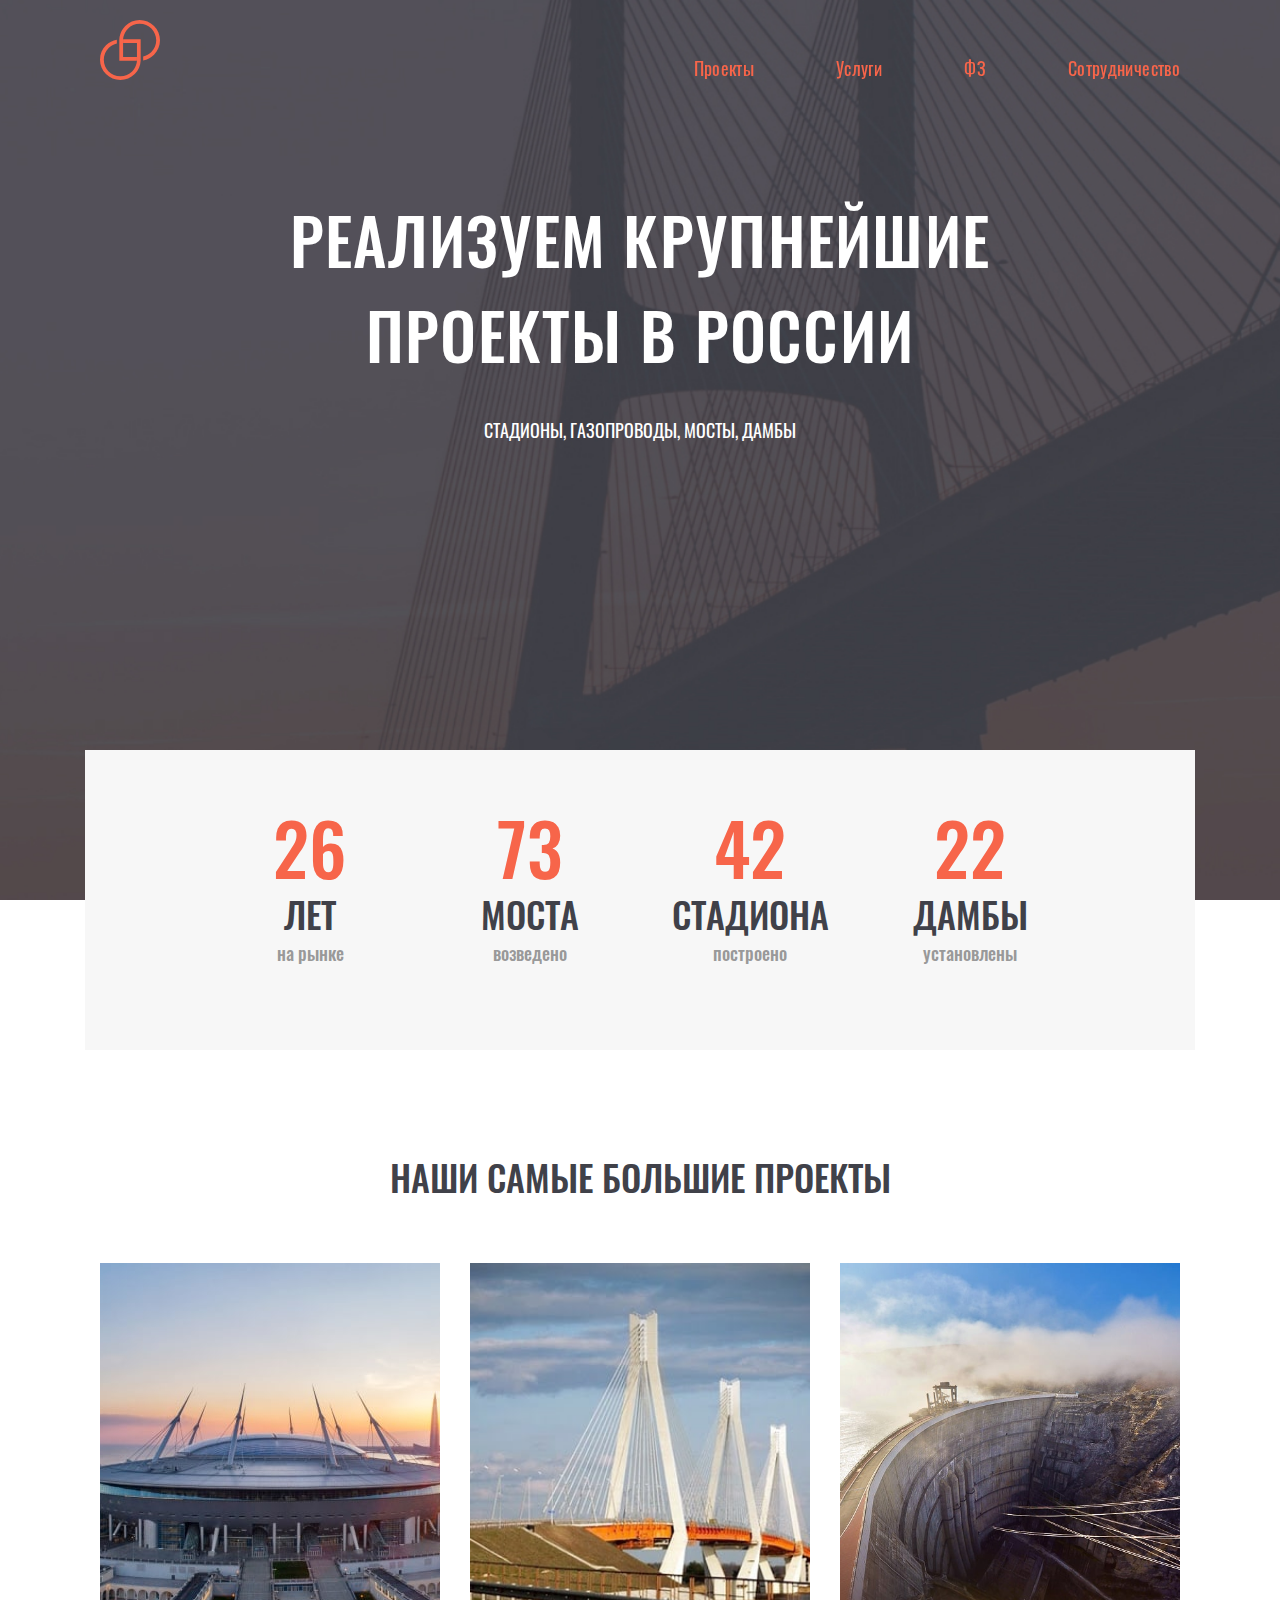
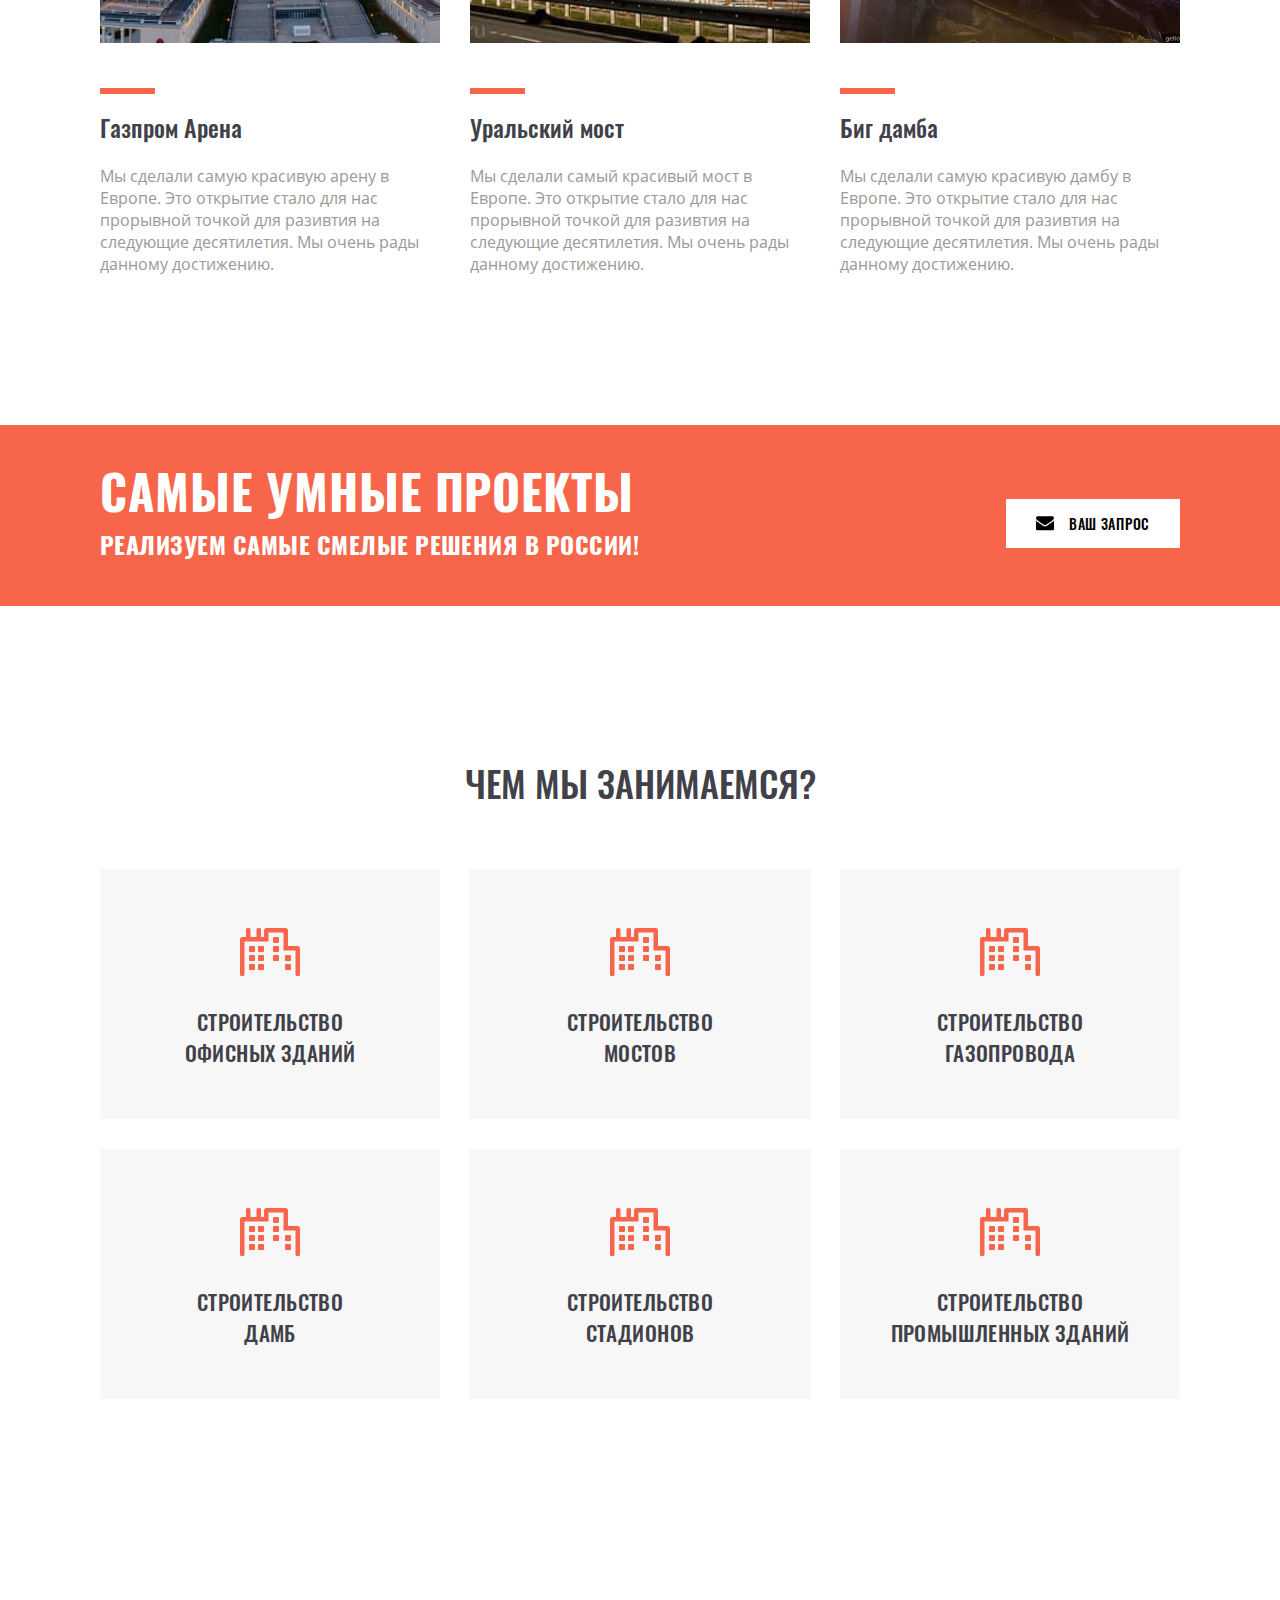
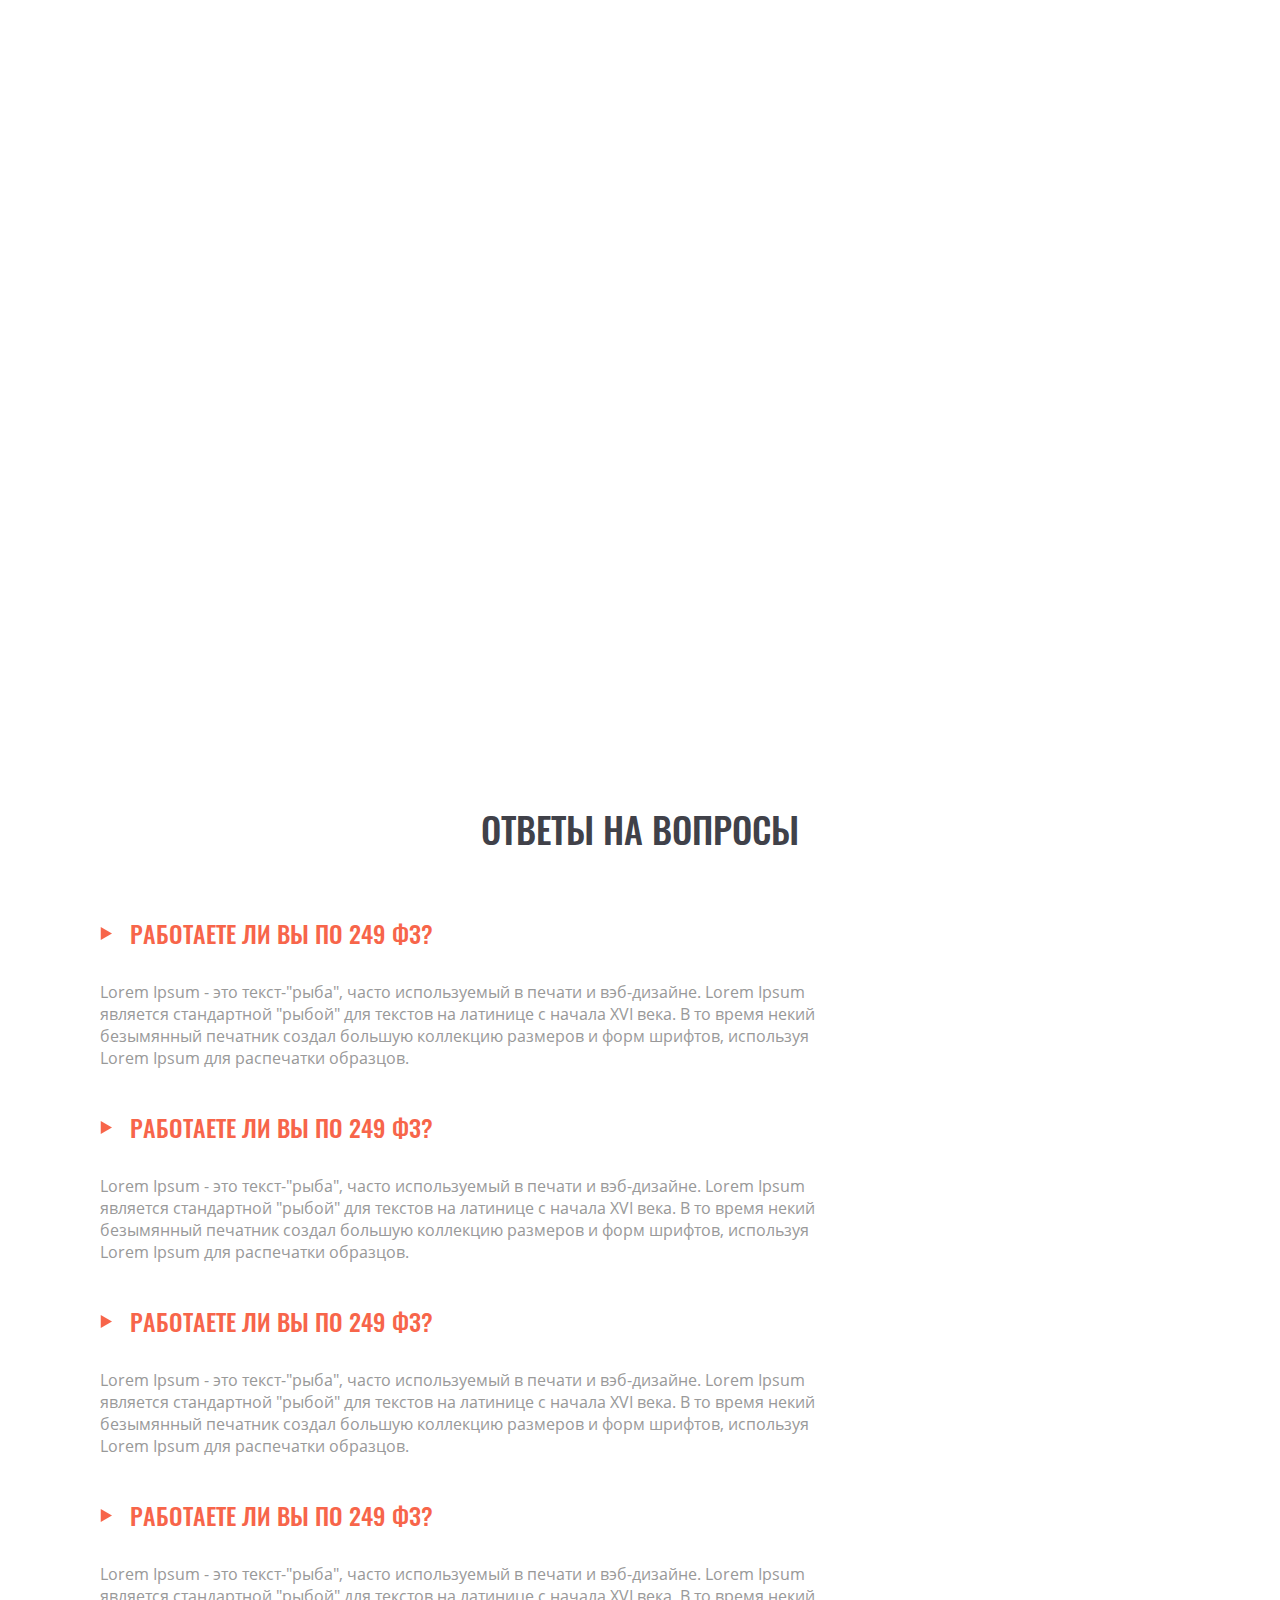
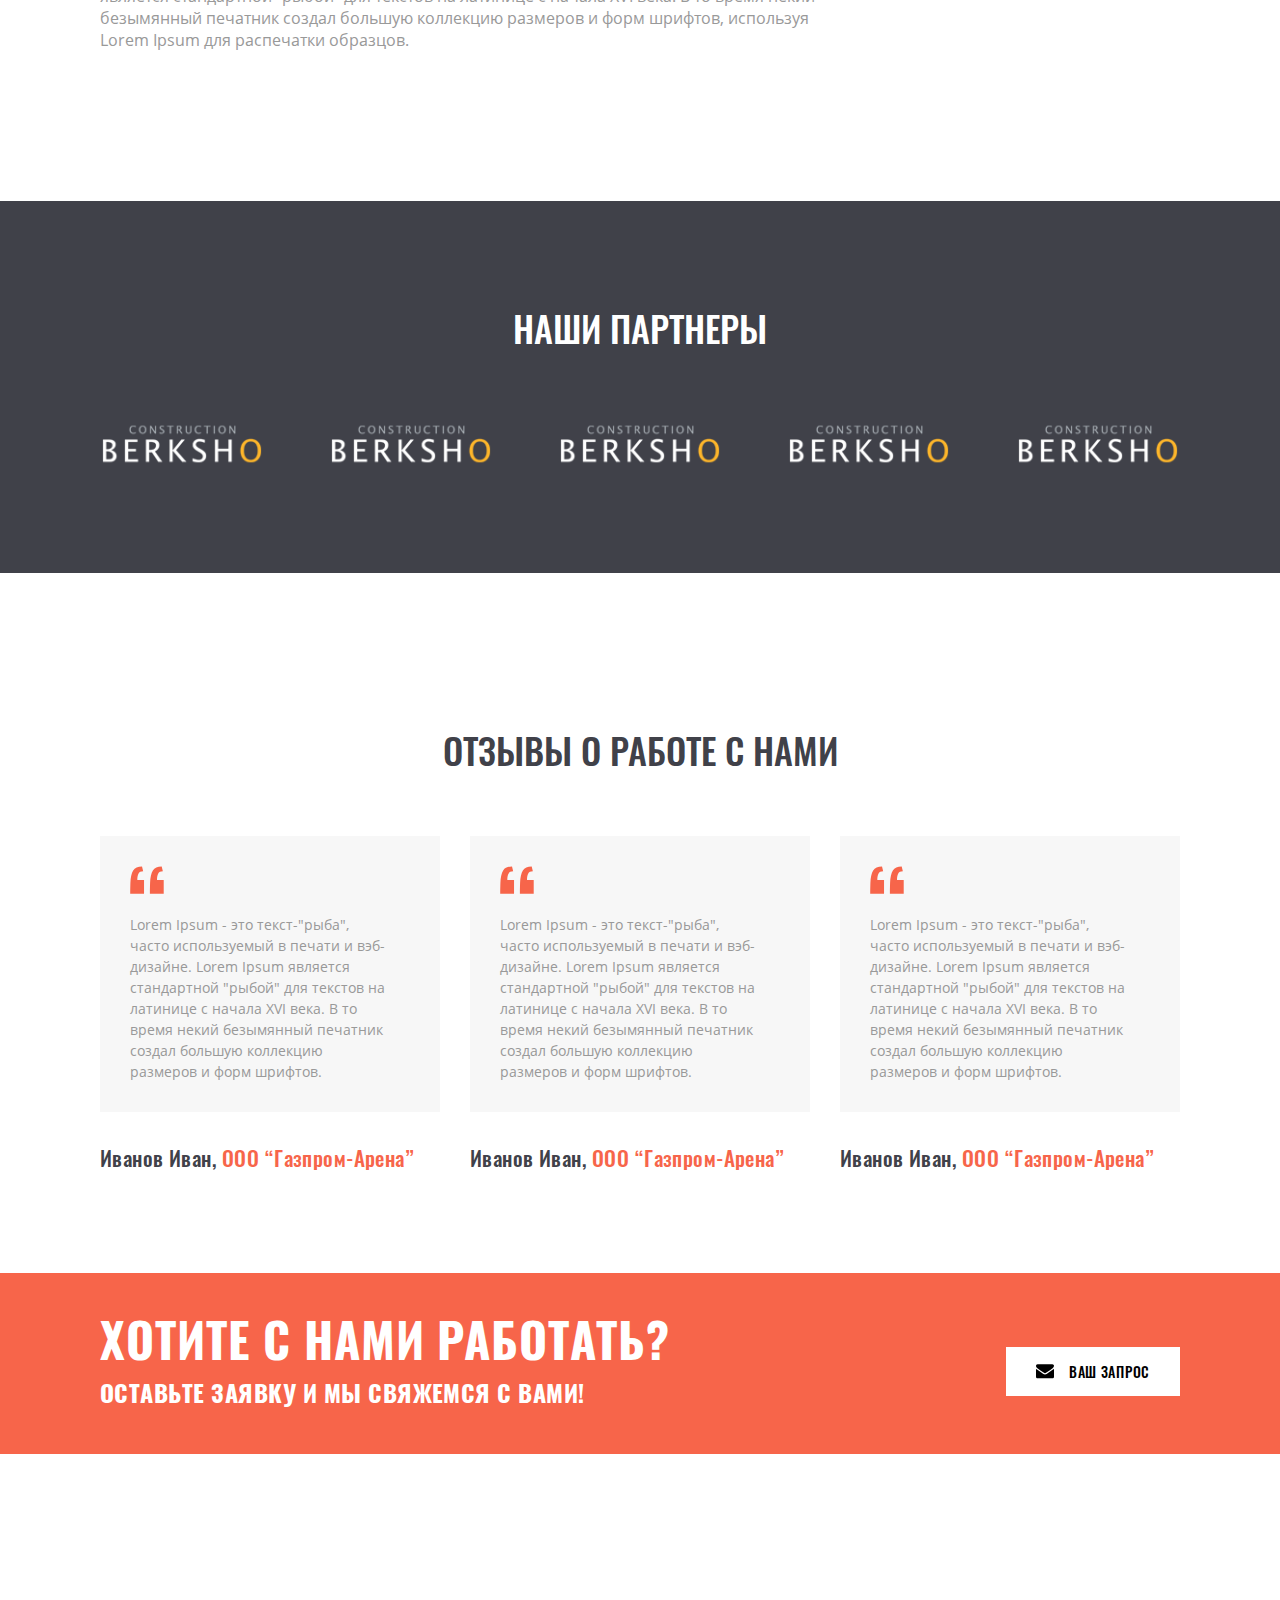
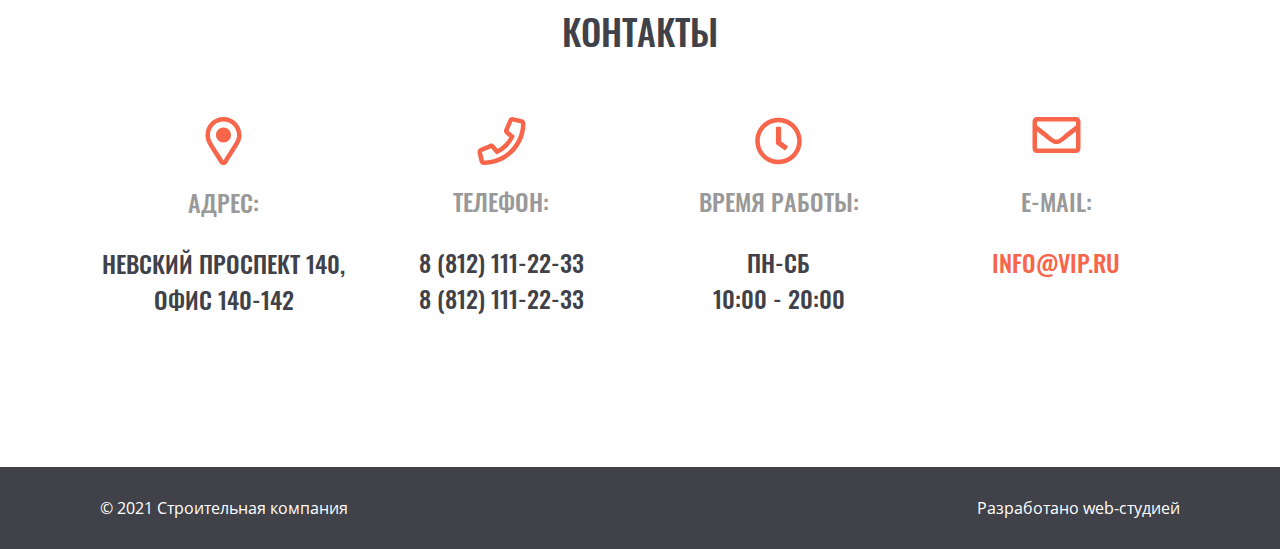
<file: index.html>
<!DOCTYPE html>
<html lang="ru">
<head>
    <meta charset="UTF-8">
    <meta name="viewport" content="width=device-width, initial-scale=1.0">
    <title>РЕАЛИЗУЕМ КРУПНЕЙШИЕ ПРОЕКТЫ В РОССИИ</title>
    <meta name="keywords" content="строительство, круанейшие строительные проекты, стадионы, газопроводы, мосты, дамбы">
    <meta name="description" content="РЕАЛИЗУЕМ КРУПНЕЙШИЕ СТРОИТЕЛЬНЫЕ ПРОЕКТЫ В РОССИИ. Стадионы, газопроводы, мосты, дамбы">
    <link rel="apple-touch-icon" sizes="180x180" href="img/favicon/apple-touch-icon.png">
    <link rel="icon" type="image/png" sizes="32x32" href="img/favicon/favicon-32x32.png">
    <link rel="icon" type="image/png" sizes="16x16" href="img/favicon/favicon-16x16.png">
    <link rel="manifest" href="img/favicon/site.webmanifest">
    <link rel="mask-icon" href="img/favicon/safari-pinned-tab.svg" color="#5bbad5">
    <link rel="shortcut icon" href="img/favicon/favicon.ico">
    <meta name="msapplication-TileColor" content="#2d89ef">
    <meta name="msapplication-config" content="img/favicon/browserconfig.xml">
    <meta name="theme-color" content="#ffffff">
    <link rel="stylesheet" href="./css/style.css">

</head>
<body>
    <!-- Header start -->
    <header class="header">
        <div class="wrapper">
            <div class="header__wrapper">
                <div class="header__logo">
                    <a href="#!" class="header__logo-link">
                        <img src="./img/svg/logo.svg" alt="logo" class="header__logo-pic">
                    </a>
                </div>
                <nav class="header__nav">
                    <ul class="header__list">
                        <li class="header__item">
                            <a href="#proects" class="header__link js-scroll">Проекты</a>
                        </li>
                        <li class="header__item">
                            <a href="#services" class="header__link js-scroll">Услуги</a>
                        </li>
                        <li class="header__item">
                            <a href="#fz" class="header__link js-scroll">ФЗ</a>
                        </li>
                        <li class="header__item">
                            <a href="#partners" class="header__link js-scroll">Сотрудничество</a>
                        </li>
                    </ul> 
                    <div class="header__nav-close">
                        <div class="header__nav-close-line"></div>
                        <div class="header__nav-close-line"></div>
                    </div>
                </nav>
                <div class="header__burger burger">
                    <span class="burger__line burger__line-first"></span>
                    <span class="burger__line burger__line-second"></span>
                    <span class="burger__line burger__line-third"></span>
                </div>
            </div>
        </div>
    </header>
    <!-- Header end -->

    <main class="main">
        <!-- Intro start -->
        <div class="intro">
            <div class="wrapper">
                <h1 class="intro__title">
                    РЕАЛИЗУЕМ КРУПНЕЙШИЕ <br>
                    ПРОЕКТЫ В РОССИИ
                </h1>
                <p class="intro__subtitle">
                    стадионы, газопроводы, мосты, дамбы
                </p>
            </div>  
        </div>
        <!-- Intro end -->

        <!-- Achievement start -->
        <section class="achievement">
            <div class="ach__wrap">
                <div class="ach__cards">
                    <div class="ach__card">
                        <p class="ach__1">
                        26
                        </p>
                        <p class="ach__2">
                        лет
                        </p>
                        <p class="ach__3">
                        на рынке
                        </p>
                    </div>
                    <div class="ach__card">
                        <p class="ach__1">
                        73
                        </p>
                        <p class="ach__2">
                        моста
                        </p>
                        <p class="ach__3">
                        возведено
                        </p>
                    </div>
                    <div class="ach__card">
                        <p class="ach__1">
                        42
                        </p>
                        <p class="ach__2">
                        стадиона
                        </p>
                        <p class="ach__3">
                        построено
                        </p>
                    </div>
                    <div class="ach__card">
                        <p class="ach__1">
                        22
                        </p>
                        <p class="ach__2">
                        дамбы
                        </p>
                        <p class="ach__3">
                        установлены
                        </p>
                    </div>
                </div>
            </div>
        </section>
        <!-- Achievement end -->

        <!-- Large start -->
        <section class="large" id="proects">
            <div class="wrapper">
                <h2 class="section__title">
                    НАШИ САМЫЕ БОЛЬШИЕ ПРОЕКТЫ
                </h2>
                <div class="large__cards">
                    <div class="large__card">
                        <img src="./img/lg_card_1-min.jpg" alt="Газпром Арена" class="large__card-pic">
                        <h3 class="large__card-title">
                            Газпром Арена
                        </h3>
                        <p class="large__card-text">
                            Мы сделали самую красивую арену в Европе. Это открытие стало для нас прорывной точкой для разивтия на следующие десятилетия. Мы очень рады данному достижению.
                        </p>
                    </div>
                    <div class="large__card">
                        <img src="./img/lg_card_2-min.jpg" alt="Газпром Арена" class="large__card-pic">
                        <h3 class="large__card-title">
                            Уральский мост
                        </h3>
                        <p class="large__card-text">
                            Мы сделали самый красивый мост в Европе. Это открытие стало для нас прорывной точкой для разивтия на следующие десятилетия. Мы очень рады данному достижению.
                        </p>
                    </div>
                    <div class="large__card">
                        <img src="./img/lg_card_3-min.jpg" alt="Газпром Арена" class="large__card-pic">
                        <h3 class="large__card-title">
                            Биг дамба
                        </h3>
                        <p class="large__card-text">
                            Мы сделали самую красивую дамбу в Европе. Это открытие стало для нас прорывной точкой для разивтия на следующие десятилетия. Мы очень рады данному достижению.
                        </p>
                    </div>
                </div>
            </div>
        </section>
        <!-- Large end -->

        <!-- Orange block start -->
        <div class="or__block">
            <div class="wrapper__full">
                    <div class="wrapper or__block-wrap">
                        <div class="or__block-question">
                            <h2 class="or__block-question-title">
                                САМЫЕ УМНЫЕ ПРОЕКТЫ
                            </h2>
                            <p class="or__block-question-text">
                                РЕАЛИЗУЕМ САМЫЕ СМЕЛЫЕ РЕШЕНИЯ В РОССИИ!
                            </p>
                        </div>                       
                        <a href="#!" class="or__block-button">Ваш запрос</a>
                    </div>
            </div>   
        </div>    
        <!-- Orange block end -->

        <!-- What do start -->
            <section class="what" id="services">
                <div class="wrapper">
                    <h2 class="section__title">
                        ЧЕМ МЫ ЗАНИМАЕМСЯ?
                    </h2>
                    <div class="what__cards">
                        <div class="what__card">
                            <img src="./img/svg/build-ico.svg" alt="СТРОИТЕЛЬСТВО ОФИСНЫХ ЗДАНИЙ" class="what__card-pic">
                            <h3 class="what__card-title">
                                СТРОИТЕЛЬСТВО <br> ОФИСНЫХ ЗДАНИЙ
                            </h3>
                            <a href="#!" class="what__card-link"></a>
                        </div>
                        <div class="what__card">
                            <img src="./img/svg/build-ico.svg" alt="СТРОИТЕЛЬСТВО МОСТОВ" class="what__card-pic">
                            <h3 class="what__card-title">
                                СТРОИТЕЛЬСТВО <br> МОСТОВ
                            </h3>
                            <a href="#!" class="what__card-link"></a>
                        </div>
                        <div class="what__card">
                            <img src="./img/svg/build-ico.svg" alt="СТРОИТЕЛЬСТВО ГАЗОПРОВОДА" class="what__card-pic">
                            <h3 class="what__card-title">
                                СТРОИТЕЛЬСТВО <br> ГАЗОПРОВОДА
                            </h3>
                            <a href="#!" class="what__card-link"></a>
                        </div>
                        <div class="what__card">
                            <img src="./img/svg/build-ico.svg" alt="СТРОИТЕЛЬСТВО ДАМБ" class="what__card-pic">
                            <h3 class="what__card-title">
                                СТРОИТЕЛЬСТВО <br> ДАМБ
                            </h3>
                            <a href="#!" class="what__card-link"></a>
                        </div>
                        <div class="what__card">
                            <img src="./img/svg/build-ico.svg" alt="СТРОИТЕЛЬСТВО СТАДИОНОВ" class="what__card-pic">
                            <h3 class="what__card-title">
                                СТРОИТЕЛЬСТВО <br> СТАДИОНОВ
                            </h3>
                            <a href="#!" class="what__card-link"></a>
                        </div>
                        <div class="what__card">
                            <img src="./img/svg/build-ico.svg" alt="СТРОИТЕЛЬСТВО ПРОМЫШЛЕННЫХ ЗДАНИЙ" class="what__card-pic">
                            <h3 class="what__card-title">
                                СТРОИТЕЛЬСТВО <br> ПРОМЫШЛЕННЫХ ЗДАНИЙ
                            </h3>
                            <a href="#!" class="what__card-link"></a>
                        </div>
                    </div>
                </div>
            </section>
        <!-- What do end -->

        <!-- Videos start -->
        <div class="videos">
            <div class="wrapper__full video__wrap">
                <div class="video__items"></div>
                <iframe class="video__element" src="https://www.youtube.com/embed/6AVkSsaE6bc" allow="accelerometer; autoplay; encrypted-media; gyroscope; picture-in-picture" allowfullscreen></iframe>
            </div>   
        </div>
        <!-- Videos end -->

        <!-- Questions start -->
        <section class="questions" id="fz">
            <div class="wrapper">
                <h2 class="section__title">
                    ОТВЕТЫ НА ВОПРОСЫ
                </h2>
                <div class="questions__question">
                    <h3 class="questions__question-subtitle">
                        РАБОТАЕТЕ ЛИ ВЫ ПО 249 ФЗ?
                    </h3>
                    <p class="questions__question-answer">
                        Lorem Ipsum - это текст-"рыба", часто используемый в печати и вэб-дизайне. Lorem Ipsum является стандартной "рыбой" для текстов на латинице с начала XVI века. В то время некий безымянный печатник создал большую коллекцию размеров и форм шрифтов, используя Lorem Ipsum для распечатки образцов. 
                    </p>
                </div>
                <div class="questions__question">
                    <h3 class="questions__question-subtitle">
                        РАБОТАЕТЕ ЛИ ВЫ ПО 249 ФЗ?
                    </h3>
                    <p class="questions__question-answer">
                        Lorem Ipsum - это текст-"рыба", часто используемый в печати и вэб-дизайне. Lorem Ipsum является стандартной "рыбой" для текстов на латинице с начала XVI века. В то время некий безымянный печатник создал большую коллекцию размеров и форм шрифтов, используя Lorem Ipsum для распечатки образцов. 
                    </p>
                </div>
                <div class="questions__question">
                    <h3 class="questions__question-subtitle">
                        РАБОТАЕТЕ ЛИ ВЫ ПО 249 ФЗ?
                    </h3>
                    <p class="questions__question-answer">
                        Lorem Ipsum - это текст-"рыба", часто используемый в печати и вэб-дизайне. Lorem Ipsum является стандартной "рыбой" для текстов на латинице с начала XVI века. В то время некий безымянный печатник создал большую коллекцию размеров и форм шрифтов, используя Lorem Ipsum для распечатки образцов. 
                    </p>
                </div>
                <div class="questions__question">
                    <h3 class="questions__question-subtitle">
                        РАБОТАЕТЕ ЛИ ВЫ ПО 249 ФЗ?
                    </h3>
                    <p class="questions__question-answer">
                        Lorem Ipsum - это текст-"рыба", часто используемый в печати и вэб-дизайне. Lorem Ipsum является стандартной "рыбой" для текстов на латинице с начала XVI века. В то время некий безымянный печатник создал большую коллекцию размеров и форм шрифтов, используя Lorem Ipsum для распечатки образцов. 
                    </p>
                </div>
            </div>    
        </section>
        <!-- Questions end -->

        <!-- Partners start -->
        <section class="partners" id="partners">
            <div class="wrapper__full partners__wrap">
                <div class="wrapper">
                    <h2 class="section__title partners__title">
                        наши партнеры
                    </h2>
                    <div class="partners__pics">
                            <div class="partners__pic">
                                <img src="./img/svg/partner-logo.svg" alt="BERKSHO" class="partners__pic-thumb">  
                            </div>
                            <div class="partners__pic">
                                <img src="./img/svg/partner-logo.svg" alt="BERKSHO" class="partners__pic-thumb">  
                            </div>
                            <div class="partners__pic">
                                <img src="./img/svg/partner-logo.svg" alt="BERKSHO" class="partners__pic-thumb">  
                            </div>
                            <div class="partners__pic">
                                <img src="./img/svg/partner-logo.svg" alt="BERKSHO" class="partners__pic-thumb">  
                            </div>
                            <div class="partners__pic">
                                <img src="./img/svg/partner-logo.svg" alt="BERKSHO" class="partners__pic-thumb">  
                            </div> 
                    </div>
                </div>
            </div>
        </section>
        <!-- Partners end --> 
        
        <!-- Reviews start -->
        <section class="reviews">
            <div class="wrapper">
                <h2 class="section__title">
                    отзывы о работе с нами
                </h2>
                <div class="reviews__cards">
                    <div class="reviews__card">
                        <div class="reviews__card-pic">
                            <img src="./img/svg/rew.svg" alt="Quotes" class="reviews__img">
                            <blockquote class="reviews__quote">Lorem Ipsum - это текст-"рыба", часто используемый в печати и вэб-дизайне. Lorem Ipsum является стандартной "рыбой" для текстов на латинице с начала XVI века. В то время некий безымянный печатник создал большую коллекцию размеров и форм шрифтов.</blockquote>
                        </div>
                        <cite class="reviews__cards-name">
                            Иванов Иван, <span class="reviews__cards-name-or">ООО “Газпром-Арена”</span>
                        </cite>
                    </div>
                    <div class="reviews__card">
                        <div class="reviews__card-pic">
                            <img src="./img/svg/rew.svg" alt="Quotes" class="reviews__img">
                            <blockquote class="reviews__quote">Lorem Ipsum - это текст-"рыба", часто используемый в печати и вэб-дизайне. Lorem Ipsum является стандартной "рыбой" для текстов на латинице с начала XVI века. В то время некий безымянный печатник создал большую коллекцию размеров и форм шрифтов.</blockquote>
                        </div>
                        <cite class="reviews__cards-name">
                            Иванов Иван, <span class="reviews__cards-name-or">ООО “Газпром-Арена”</span>
                        </cite>
                    </div>
                    <div class="reviews__card">
                        <div class="reviews__card-pic">
                            <img src="./img/svg/rew.svg" alt="Quotes" class="reviews__img">
                            <blockquote class="reviews__quote">Lorem Ipsum - это текст-"рыба", часто используемый в печати и вэб-дизайне. Lorem Ipsum является стандартной "рыбой" для текстов на латинице с начала XVI века. В то время некий безымянный печатник создал большую коллекцию размеров и форм шрифтов.</blockquote>
                        </div>
                        <cite class="reviews__cards-name">
                            Иванов Иван, <span class="reviews__cards-name-or">ООО “Газпром-Арена”</span>
                        </cite>
                    </div> 
                </div>
            </div>
        </section>
        <!-- Reviews end -->

        <!-- Orange block second start -->
        <div class="or__block">
            <div class="wrapper__full">
                    <div class="wrapper or__block-wrap">
                        <div class="or__block-question">
                            <h2 class="or__block-question-title">
                                ХОТИТЕ С НАМИ РАБОТАТЬ?
                            </h2>
                            <p class="or__block-question-text">
                                ОСТАВЬТЕ ЗАЯВКУ И МЫ СВЯЖЕМСЯ С ВАМИ!   
                            </p>
                        </div>                       
                        <a href="#!" class="or__block-button">Ваш запрос</a>
                    </div>
            </div>   
        </div>    
        <!-- Orange block second end -->

        <!-- Сontacts start -->
        <section class="contacts">
            <div class="wrapper">
                <h2 class="section__title">
                    КОНТАКТЫ
                </h2>
                <div class="contacts__cards">
                    <div class="contacts__card">
                        <div class="contacts__card-pic">
                            <img src="./img/svg/contact-1.svg" alt="adres" class="contacts__card-thumb">
                        </div>
                        <h3 class="contacts__card-title">
                            адрес:
                        </h3>
                        <p class="contacts__card-desk">
                            НЕВСКИЙ ПРОСПЕКТ 140, ОФИС 140-142
                        </p>
                    </div>
                    <div class="contacts__card">
                        <div class="contacts__card-pic">
                            <img src="./img/svg/contact-2.svg" alt="adres" class="contacts__card-thumb">
                        </div>
                        <h3 class="contacts__card-title">
                            ТЕЛЕФОН:
                        </h3>
                        <p class="contacts__card-desk">
                            8 (812) 111-22-33 <br> 8 (812) 111-22-33
                        </p>
                    </div>
                    <div class="contacts__card">
                        <div class="contacts__card-pic">
                            <img src="./img/svg/contact-3.svg" alt="adres" class="contacts__card-thumb">
                        </div>
                        <h3 class="contacts__card-title">
                            ВРЕМЯ РАБОТЫ:
                        </h3>
                        <p class="contacts__card-desk">
                            ПН-СБ  <br>  10:00 - 20:00
                        </p>
                    </div>
                    <div class="contacts__card">
                        <div class="contacts__card-pic-mail">
                            <img src="./img/svg/contact-4.svg" alt="adres" class="contacts__card-thumb">
                        </div>
                        <h3 class="contacts__card-title">
                            E-MAIL:
                        </h3>
                        <p class="contacts__card-mail">
                            INFO@VIP.RU
                        </p>
                    </div>
                </div>   
            </div>
        </section>
        <!-- Сontacts end -->    
    </main> 

    <!-- Footer start -->
    <footer class="footer">
        <div class="wrapper__full footer__wrap">
            <div class="footer__item wrapper">
                <p class="footer__p">
                    © 2021 Строительная компания
                </p>
                <p class="footer__p">
                    Разработано web-студией
                </p>
            </div>   
        </div>
    </footer>

    <!-- Footer end -->

    <script src="./js/script.js"></script>
</body>
</html>
</file>
<file: css/style.css>
/* http://meyerweb.com/eric/tools/css/reset/
   v2.0-modified | 20110126
   License: none (public domain)
*/

html, body, div, span, applet, object, iframe,
h1, h2, h3, h4, h5, h6, p, blockquote, pre,
a, abbr, acronym, address, big, cite, code,
del, dfn, em, img, ins, kbd, q, s, samp,
small, strike, strong, sub, sup, tt, var,
b, u, i, center,
dl, dt, dd, ol, ul, li,
fieldset, form, label, legend,
table, caption, tbody, tfoot, thead, tr, th, td,
article, aside, canvas, details, embed,
figure, figcaption, footer, header, hgroup,
menu, nav, output, ruby, section, summary,
time, mark, audio, video {
  margin: 0;
	padding: 0;
	border: 0;
	font-size: 100%;
	font: inherit;
	vertical-align: baseline;
}

/* make sure to set some focus styles for accessibility */
:focus {
    outline: 0;
}

/* HTML5 display-role reset for older browsers */
article, aside, details, figcaption, figure,
footer, header, hgroup, menu, nav, section {
	display: block;
}

body {
	line-height: 1;
}

ol, ul {
	list-style: none;
}

blockquote, q {
	quotes: none;
}

blockquote:before, blockquote:after,
q:before, q:after {
	content: '';
	content: none;
}

table {
	border-collapse: collapse;
	border-spacing: 0;
}

input[type=search]::-webkit-search-cancel-button,
input[type=search]::-webkit-search-decoration,
input[type=search]::-webkit-search-results-button,
input[type=search]::-webkit-search-results-decoration {
    -webkit-appearance: none;
    -moz-appearance: none;
}

input[type=search] {
    -webkit-appearance: none;
    -moz-appearance: none;
    -webkit-box-sizing: content-box;
    -moz-box-sizing: content-box;
    box-sizing: content-box;
}

textarea {
    overflow: auto;
    vertical-align: top;
    resize: vertical;
}

/**
 * Correct `inline-block` display not defined in IE 6/7/8/9 and Firefox 3.
 */

audio,
canvas,
video {
    display: inline-block;
    *display: inline;
    *zoom: 1;
    max-width: 100%;
}

/**
 * Prevent modern browsers from displaying `audio` without controls.
 * Remove excess height in iOS 5 devices.
 */

audio:not([controls]) {
    display: none;
    height: 0;
}

/**
 * Address styling not present in IE 7/8/9, Firefox 3, and Safari 4.
 * Known issue: no IE 6 support.
 */

[hidden] {
    display: none;
}

/**
 * 1. Correct text resizing oddly in IE 6/7 when body `font-size` is set using
 *    `em` units.
 * 2. Prevent iOS text size adjust after orientation change, without disabling
 *    user zoom.
 */

html {
    font-size: 100%; /* 1 */
    -webkit-text-size-adjust: 100%; /* 2 */
    -ms-text-size-adjust: 100%; /* 2 */
}

/**
 * Address `outline` inconsistency between Chrome and other browsers.
 */

a:focus {
    outline: thin dotted;
}

/**
 * Improve readability when focused and also mouse hovered in all browsers.
 */

a:active,
a:hover {
    outline: 0;
}

/**
 * 1. Remove border when inside `a` element in IE 6/7/8/9 and Firefox 3.
 * 2. Improve image quality when scaled in IE 7.
 */

img {
    border: 0; /* 1 */
    -ms-interpolation-mode: bicubic; /* 2 */
}

/**
 * Address margin not present in IE 6/7/8/9, Safari 5, and Opera 11.
 */

figure {
    margin: 0;
}

/**
 * Correct margin displayed oddly in IE 6/7.
 */

form {
    margin: 0;
}

/**
 * Define consistent border, margin, and padding.
 */

fieldset {
    border: 1px solid #c0c0c0;
    margin: 0 2px;
    padding: 0.35em 0.625em 0.75em;
}

/**
 * 1. Correct color not being inherited in IE 6/7/8/9.
 * 2. Correct text not wrapping in Firefox 3.
 * 3. Correct alignment displayed oddly in IE 6/7.
 */

legend {
    border: 0; /* 1 */
    padding: 0;
    white-space: normal; /* 2 */
    *margin-left: -7px; /* 3 */
}

/**
 * 1. Correct font size not being inherited in all browsers.
 * 2. Address margins set differently in IE 6/7, Firefox 3+, Safari 5,
 *    and Chrome.
 * 3. Improve appearance and consistency in all browsers.
 */

button,
input,
select,
textarea {
    font-size: 100%; /* 1 */
    margin: 0; /* 2 */
    vertical-align: baseline; /* 3 */
    *vertical-align: middle; /* 3 */
}

/**
 * Address Firefox 3+ setting `line-height` on `input` using `!important` in
 * the UA stylesheet.
 */

button,
input {
    line-height: normal;
}

/**
 * Address inconsistent `text-transform` inheritance for `button` and `select`.
 * All other form control elements do not inherit `text-transform` values.
 * Correct `button` style inheritance in Chrome, Safari 5+, and IE 6+.
 * Correct `select` style inheritance in Firefox 4+ and Opera.
 */

button,
select {
    text-transform: none;
}

/**
 * 1. Avoid the WebKit bug in Android 4.0.* where (2) destroys native `audio`
 *    and `video` controls.
 * 2. Correct inability to style clickable `input` types in iOS.
 * 3. Improve usability and consistency of cursor style between image-type
 *    `input` and others.
 * 4. Remove inner spacing in IE 7 without affecting normal text inputs.
 *    Known issue: inner spacing remains in IE 6.
 */

button,
html input[type="button"], /* 1 */
input[type="reset"],
input[type="submit"] {
    -webkit-appearance: button; /* 2 */
    cursor: pointer; /* 3 */
    *overflow: visible;  /* 4 */
}

/**
 * Re-set default cursor for disabled elements.
 */

button[disabled],
html input[disabled] {
    cursor: default;
}

/**
 * 1. Address box sizing set to content-box in IE 8/9.
 * 2. Remove excess padding in IE 8/9.
 * 3. Remove excess padding in IE 7.
 *    Known issue: excess padding remains in IE 6.
 */

input[type="checkbox"],
input[type="radio"] {
    box-sizing: border-box; /* 1 */
    padding: 0; /* 2 */
    *height: 13px; /* 3 */
    *width: 13px; /* 3 */
}

/**
 * 1. Address `appearance` set to `searchfield` in Safari 5 and Chrome.
 * 2. Address `box-sizing` set to `border-box` in Safari 5 and Chrome
 *    (include `-moz` to future-proof).
 */

input[type="search"] {
    -webkit-appearance: textfield; /* 1 */
    -moz-box-sizing: content-box;
    -webkit-box-sizing: content-box; /* 2 */
    box-sizing: content-box;
}

/**
 * Remove inner padding and search cancel button in Safari 5 and Chrome
 * on OS X.
 */

input[type="search"]::-webkit-search-cancel-button,
input[type="search"]::-webkit-search-decoration {
    -webkit-appearance: none;
}

/**
 * Remove inner padding and border in Firefox 3+.
 */

button::-moz-focus-inner,
input::-moz-focus-inner {
    border: 0;
    padding: 0;
}

/**
 * 1. Remove default vertical scrollbar in IE 6/7/8/9.
 * 2. Improve readability and alignment in all browsers.
 */

textarea {
    overflow: auto; /* 1 */
    vertical-align: top; /* 2 */
}

/**
 * Remove most spacing between table cells.
 */

table {
    border-collapse: collapse;
    border-spacing: 0;
}

html,
button,
input,
select,
textarea {
    color: #222;
}


::-moz-selection {
    background: #b3d4fc;
    text-shadow: none;
}

::selection {
    background: #b3d4fc;
    text-shadow: none;
}

img {
    vertical-align: middle;
}

fieldset {
    border: 0;
    margin: 0;
    padding: 0;
}

textarea {
    resize: vertical;
}

.chromeframe {
    margin: 0.2em 0;
    background: #ccc;
    color: #000;
    padding: 0.2em 0;
}

/* oswald-regular - cyrillic */
@font-face {
    font-family: 'Oswald';
    font-style: normal;
    font-weight: 400;
    src: local(''),
         url('../fonts/oswald-v31-cyrillic-regular.woff2') format('woff2'), /* Chrome 26+, Opera 23+, Firefox 39+ */
         url('../fonts/oswald-v31-cyrillic-regular.woff') format('woff'); /* Chrome 6+, Firefox 3.6+, IE 9+, Safari 5.1+ */
  }
  /* oswald-500 - cyrillic */
  @font-face {
    font-family: 'Oswald';
    font-style: normal;
    font-weight: 500;
    src: local(''),
         url('../fonts/oswald-v31-cyrillic-500.woff2') format('woff2'), /* Chrome 26+, Opera 23+, Firefox 39+ */
         url('../fonts/oswald-v31-cyrillic-500.woff') format('woff'); /* Chrome 6+, Firefox 3.6+, IE 9+, Safari 5.1+ */
  }
  /* oswald-700 - cyrillic */
  @font-face {
    font-family: 'Oswald';
    font-style: normal;
    font-weight: 700;
    src: local(''),
         url('../fonts/oswald-v31-cyrillic-700.woff2') format('woff2'), /* Chrome 26+, Opera 23+, Firefox 39+ */
         url('../fonts/oswald-v31-cyrillic-700.woff') format('woff'); /* Chrome 6+, Firefox 3.6+, IE 9+, Safari 5.1+ */
}

/* open-sans-regular - cyrillic */
@font-face {
    font-family: 'Open Sans';
    font-style: normal;
    font-weight: 400;
    src: local('Open Sans Regular'), local('OpenSans-Regular'),
         url('../fonts/open-sans-v17-cyrillic-regular.woff2') format('woff2'), /* Chrome 26+, Opera 23+, Firefox 39+ */
         url('../fonts/open-sans-v17-cyrillic-regular.woff') format('woff'); /* Chrome 6+, Firefox 3.6+, IE 9+, Safari 5.1+ */
}

html {
    box-sizing: border-box;
}

*, *::before, *::after {
    box-sizing: inherit;
}

body {
    font-family: 'Oswald';
    font-style: normal;
    font-size: 16px;
    line-height: 1.2;
    font-weight: normal;
    color: #404149;
}

img {
    max-width: 100%; /*Чтобы сохранялась ширина картинок всегда*/
    height: auto;/*Чтобы по высоте сжималась пропорционально*/
}

.wrapper {
    max-width: 1110px;
    margin: 0 auto;
    padding: 0 15px;
}  

.wrapper__full {
    max-width: 1920px;
    margin: 0 auto;
    padding: 0 15px;
}

.section__title {
    font-weight: 500;
    font-size: 36px;
    line-height: 53px;
    text-align: center;
    text-transform: uppercase;
    padding-bottom: 60px;
}

/* Header styles start*/

.header {
    position: fixed;
    top: 0;
    left: 0;
    width: 100%;
    transition: .2s linear;
    padding-bottom: 20px;
    z-index: 999;
}

.header__active {
    background: #404149;
}

.header__wrapper {
    display: flex;
    flex-wrap: wrap;
    align-items: flex-end;
    justify-content: space-between;
    padding-top: 20px;
}

.header__list {
    display: flex;
    flex-wrap: wrap;
}

.header__item {
    margin-right: 82px;
}

.header__item:last-child {
    margin-right: 0px;
}

.header__link {
    font-size: 18px;
    line-height: 24px;
    color: #F7654A;
    text-decoration: none;
    letter-spacing: 0.02em;
}

.header__link:hover, .header__link:focus, .header__link:active {
    opacity: .75;
}

.header__burger {
    display: none;
    width: 50px;
    height: 50px;
    background-color: #F7654A;
    position: relative;
}

.burger__line {
    display: block;
    width: 20px;
    height: 3px;
    background-color: white;
    position: absolute;
    margin: 0 14px;
    border-radius: 10%;
}

.burger__line-first {
    top: 17px;
}

.burger__line-second {
    top: 50%;
    transform: translateY(-50%);
}

.burger__line-third {
    bottom: 17px;
}


/* Header styles end*/

/* Intro styles start*/

.intro {
    min-height: 100vh;
    background: url(../img/intro_bg.jpg) no-repeat center/cover;
    padding-top: 192px;
}

.intro__title {
    font-weight: 500;
    font-size: 64px;
    line-height: 95px;
    text-align: center;
    letter-spacing: 0.02em;
    text-transform: uppercase;
    color: #FFFFFF;
    padding-bottom: 35px;
}

.intro__subtitle {
    font-size: 18px;
    line-height: 27px;
    text-align: center;
    text-transform: uppercase;
    color: #FFFFFF;
    padding-bottom: 170px;
}
/* Intro styles end*/

/* Achievement styles start*/

.achievement {
    margin-bottom: 100px;
    height: 150px;
}

.ach__wrap{
    max-width: 1110px;
    background-color: #F7F7F7;
    margin: 0 auto;
    height: 300px;
    transform: translateY(-50%);
}

.ach__cards {
    display: grid;
    grid-template-columns: repeat(4, 1fr);
    gap: 30px;
    padding: 57px 130px;
}

.ach__card {
    grid-column: span 1;
}

.ach__1 {
    font-weight: 500;
    font-size: 72px;
    line-height: 80px;
    text-transform: uppercase;
    color: #F7654A;
    text-align: center;
}

.ach__2 {
    font-weight: 500;
    font-size: 36px;
    line-height: 53px;
    text-transform: uppercase;
    text-align: center;
}

.ach__3 {
    font-weight: 500;
    font-size: 18px;
    line-height: 27px;
    color: #999999;
    text-align: center;
}
/* Achievement styles end*/


/* Large styles start*/

.large {
    margin-bottom: 150px;
}

.large__cards {
    display: grid;
    grid-template-columns: repeat(3, 1fr);
    gap: 30px;
    padding: 0 0;
}

.large__card {
    grid-column: span 1;
}

.large__card-pic {
    width: 350px;
    height: 380px;
    margin-bottom: 45px;
    object-fit: cover;
}

.large__card-title {
    font-weight: 500;
    font-size: 24px;
    line-height: 36px;
    position: relative;
    margin-bottom: 20px;
}

.large__card-title::before {
    display: block;
    content: '';
    width: 55px;
    height: 6px;
    background-color: #F7654A;
    bottom: 0;
    left: 0;
    margin-bottom: 15px;
}

.large__card-text {
    font-family: Open Sans;
    font-size: 16px;
    line-height: 22px;
    color: #999999;
}

/* Large styles end*/

/* Orange block styles start*/

.or__block {
    background-color: #F7654A;
    height: 181px;
    margin-bottom: 150px;
}

.or__block-wrap {
    display: flex;
    flex-wrap: wrap;
    align-items: flex-end;
    justify-content: space-between;
}

.or__block-question {
    padding-right: 100px;
}

.or__block-question-title {
    font-size: 48px;
    line-height: 71px;
    letter-spacing: 0.02em;
    color: #FFFFFF;
    font-weight: 600;
    padding-top: 30px;
}

.or__block-question-text {
    font-weight: 600;
    font-size: 24px;
    line-height: 36px;
    letter-spacing: 0.02em;
    color: #FFFFFF;
}

.or__block-button {
    background: white url(../img/svg/mail.svg) no-repeat 30px 17px;
    font-weight: 500;
    font-size: 14px;
    line-height: 21px;
    letter-spacing: 0.05em;
    color: #000000;
    text-transform: uppercase;
    padding-left: 63px;
    padding-bottom: 14px;
    padding-top: 14px;
    padding-right: 30px;
    border: 0;
    margin-bottom: 14px;
    text-decoration: none;
    transition: .2s all;
}

.or__block-button:hover, .button__inquiry:active {
    background: white url(../img/svg/mail.svg) no-repeat 30px 15px;
}

/* Orange block styles end*/


/* What do styles start*/

.what {
    margin-bottom: 150px;
}

.what__cards {
    display: grid;
    grid-template-columns: repeat(6, 1fr);
    gap: 30px;
}

.what__card {
    grid-column: span 2;
    display: flex; 
    flex-direction: column;
    background: #F7F7F7;
    max-width: 350px;
    height: 250px;
    position: relative;
}

.what__card:hover, .what__card:active {
    transform: scale(1.05);
} 

.what__card-pic {
    display: block;
    margin: 0 auto;
    padding: 59px 0 30px;
    max-width: 60px;

}

.what__card-title {
    font-weight: 500;
    font-size: 21px;
    line-height: 31px;
    text-align: center;
    letter-spacing: 0.02em;
}

.what__card-link {
    position: absolute;
    top: 0;
    left: 0;
    width: 100%;
    height: 100%;
    z-index: 2;
}

/* What do styles end*/

/* Videos styles start*/

.videos {
    width: 100%;
    margin-bottom: 150px;
}

.video__wrap {
    position: relative;
}

.video__items {
    padding-top: 56.25%;
}

.video__element {
    position: absolute;
    top: 0;
    left: 0;
    width: 100%;
    height: 100%;
}

/* Videos styles end*/

/* Questions styles start*/

.questions {
    margin-bottom: 150px;
}

.questions__question-subtitle {
    font-weight: 500;
    font-size: 24px;
    line-height: 36px;
    color: #F7654A;
    padding-left: 30px;
    background: url(../img/svg/q-ico.svg) no-repeat left center;
    margin-bottom: 30px;
    transition: .2s all;
}

.questions__question-subtitle:hover {
    opacity: .85;
}

.questions__question-subtitle:active {
    background: url(../img/svg/q-ico-2.svg) no-repeat left center;
}

.questions__question-answer {
    font-family: Open Sans;
    font-size: 16px;
    line-height: 22px;
    color: #999999;
    max-width: 730px;
    margin-bottom: 40px;
}
/* Questions styles end*/

/* Partners styles start*/

.partners {
    margin-bottom: 150px;
}

.partners__wrap {
    background: #404149;
}

.partners__title {
    color: white;
    padding-top: 100px;
}

.partners__pics {
    display: grid;
    grid-template-columns: repeat(5, 1fr);
    gap: 65px;
    padding-bottom: 100px;
}

.partners__pic {
    grid-column: span 1;
}


/* Partners styles end*/

/* Reviews styles start*/

.reviews {
    margin-bottom: 100px;
}

.reviews__cards {
    display: grid;
    grid-template-columns: repeat(3, 1fr);
    gap: 30px;
    padding: 0 0;
}

.reviews__card {
    grid-column: span 1;   
}

.reviews__card-pic {
    max-width: 350px;
    background-color: #F7F7F7;
    margin-bottom: 30px;
}

.reviews__img {
    max-width: 36px;
    margin: 30px;
    margin-bottom: 20px;
}

.reviews__quote {
    max-width: 320px;
    font-family: Open Sans;
    font-size: 14px;
    line-height: 21px;
    color: #999999;
    padding-left: 30px;
    padding-right: 30px;
    padding-bottom: 30px;
}

.reviews__cards-name {
    display: flex;
    flex-wrap: wrap;
    font-weight: 500;
    font-size: 21px;
    line-height: 31px;
    letter-spacing: 0.02em;
}

.reviews__cards-name-or {
    padding-left: 6px;
    color: #F7654A;
}

/* Reviews styles end*/

/* Contacts styles start*/

.contacts {
    margin-bottom: 150px;
}

.contacts__cards {
    display: grid;
    grid-template-columns: repeat(4, 1fr);
    gap: 30px;
}

.contacts__card {
    grid-column: span 1;
    display: flex; 
    flex-direction: column;
}

.contacts__card-pic {
    text-align: center;
    margin-bottom: 18px;
}

.contacts__card-pic-mail {
    text-align: center;
    margin-bottom: 30px;
}


.contacts__card-title {
    font-weight: 500;
    font-size: 24px;
    line-height: 36px;
    text-align: center;
    color: #999999;
    text-transform: uppercase;
    margin-bottom: 25px;
}

.contacts__card-desk {
    font-weight: 500;
    font-size: 24px;
    line-height: 36px;
    text-align: center;
}

.contacts__card-mail {
    font-weight: 500;
    font-size: 24px;
    line-height: 36px;
    text-align: center; 
    color: #F7654A;
    text-transform: uppercase;
}

/* Contacts styles end*/


/* Contacts styles start*/

.footer__wrap {
    background: #404149;
    height: 82px;
}

.footer__item {
    padding-top: 30px;
    display: flex;
    flex-wrap: wrap;
    justify-content: space-between;
}

.footer__p {
    font-family: Open Sans;
    font-size: 16px;
    line-height: 22px;
    color: #FFFFFF;
}

/* Contacts styles end*/

/* Media start */

/*
@media screen and (max-width: 1024px) {
    .intro {
        min-height: 0;
        padding-top: 300px;
        padding-bottom: 600px;
    }  
} */

@media screen and (max-width: 992px) {
    .intro {
        padding-top: 200px;
    }

    .ach__cards {
        padding: 57px 50px;
    }

    .large {
        margin-bottom: 100px;
    }

    .large__cards {
        gap: 15px;
    }

    .or__block {
        margin-bottom: 100px;
        height: 250px;
    }

    .or__block-question {
        margin-bottom: 20px;
    }

    .what {
        margin-bottom: 100px;
    }

    .what__cards {
        gap: 20px;
    }

    .videos {
        margin-bottom: 100px;
    }

    .questions {
        margin-bottom: 100px;
    }

    .partners {
        margin-bottom: 100px;
    }
    .partners__title {
        padding-top: 70px;
    }
    .partners__pics {
        padding-bottom: 80px;
    }

    .contacts {
        margin-bottom: 100px;
    }
    .contacts__card-desk {
        font-size: 22px;
    }
}

@media screen and (max-width: 767px) {
    .header__burger {
        display: block;
    }

    .header__nav {
        width: 100%;
        height: 100%;
        position: fixed;
        top: 0;
        left: 0;
        background-color: #404149;
        z-index: 10;
        padding: 75px;
        padding-left: 30px;
        transform: translateX(100%);
        transition: .2s all linear;
    }

    .header__nav-active {
        transform: translateX(0);
    }

    .header__item {
        width: 100%;
        margin-right: 0;
        margin-bottom: 30px;
    }

    .header__link {
        font-size: 42px;
        line-height: 48px;
    }

    .header__nav-close {
        width: 40px;
        height: 40px;
        position: absolute;
        top: 40px;
        right: 40px;
        z-index: 11;
    }

    .header__nav-close-line {
        display: block;
        height: 3px;
        width: 100%;
        background-color: #F7654A;
        position: absolute;
        top: 50%;
    }

    .header__nav-close-line:first-child {
        transform: translateY(-50%) rotate(45deg);
    }

    .header__nav-close-line:last-child {
        transform: translateY(-50%) rotate(-45deg);
    }

    .section__title {
        font-size: 30px;
        line-height: 45px;
        padding-bottom: 40px;
    }

    .intro {
        padding-bottom: 150px;
    }

    .intro__title {
        font-size: 40px;
        line-height: 55px;
    }

    .ach__wrap {
        height: 350px;
    }

    .ach__cards {
        gap: 25px;
        padding: 15px;
    }

    .ach__card {
        grid-column: span 2;
    }

    .ach__1 {
        font-size: 60px;
        line-height: 70px;
    }

    .ach__2 {
        font-size: 30px;
        line-height: 45px;
    }

    .large__cards {
        gap: 45px;
    }

    .large__card {
        grid-column: span 3;
    }

    .large__card-pic {
        margin-bottom: 25px;
    }

    .or__block {
        margin-bottom: 100px;
    }

    .or__block-question {
        padding-right: 0;
        padding-bottom: 10px;
    }

    .or__block-question-title {
        font-size: 30px;
        line-height: 45px;
        padding-bottom: 10px;
    }

    .or__block-question-text {
        font-size: 18px;
        line-height: 25px;
    }

    .what__card {
        grid-column: span 3;
    }

    .what__card-title {
        padding-left: 8px;
        padding-right: 8px;
        font-size: 15px;
        line-height: 25px;
    }

    .what__cards {
        gap: 15px;
    }

    .or__block-question-title {
        padding-top: 20px;
    }

    .questions__question-subtitle {
        font-size: 20px;
        line-height: 35px;
    }

    .partners__title {
        padding-top: 50px;
    }

    .partners__pics {
        gap: 35px;
        text-align: center;
        padding-bottom: 60px;
    }

    .partners__pic {
        grid-column: span 5;
    }

    .reviews__cards {
        gap: 45px;
    }

    .reviews__card {
        grid-column: span 3;
    }

    .reviews__card-pic {
        margin-bottom: 15px;
    }

    .reviews__cards-name {
        text-align: right;
    }

    .contacts__card {
        grid-column: span 2;
    }

    .contacts__card-title {
        font-size: 22px;
        margin-bottom: 15px;
    }

    .contacts__card-desk {
        font-size: 18px;
        line-height: 30px;
    }

    .contacts__card-pic-mail {
        margin-bottom: 45px;
    }

    .footer__item {
        padding-top: 15px;
    }

    .footer__p {
        text-align: center;
        padding-bottom: 7px;
    }
}



/* Media end */
</file>
